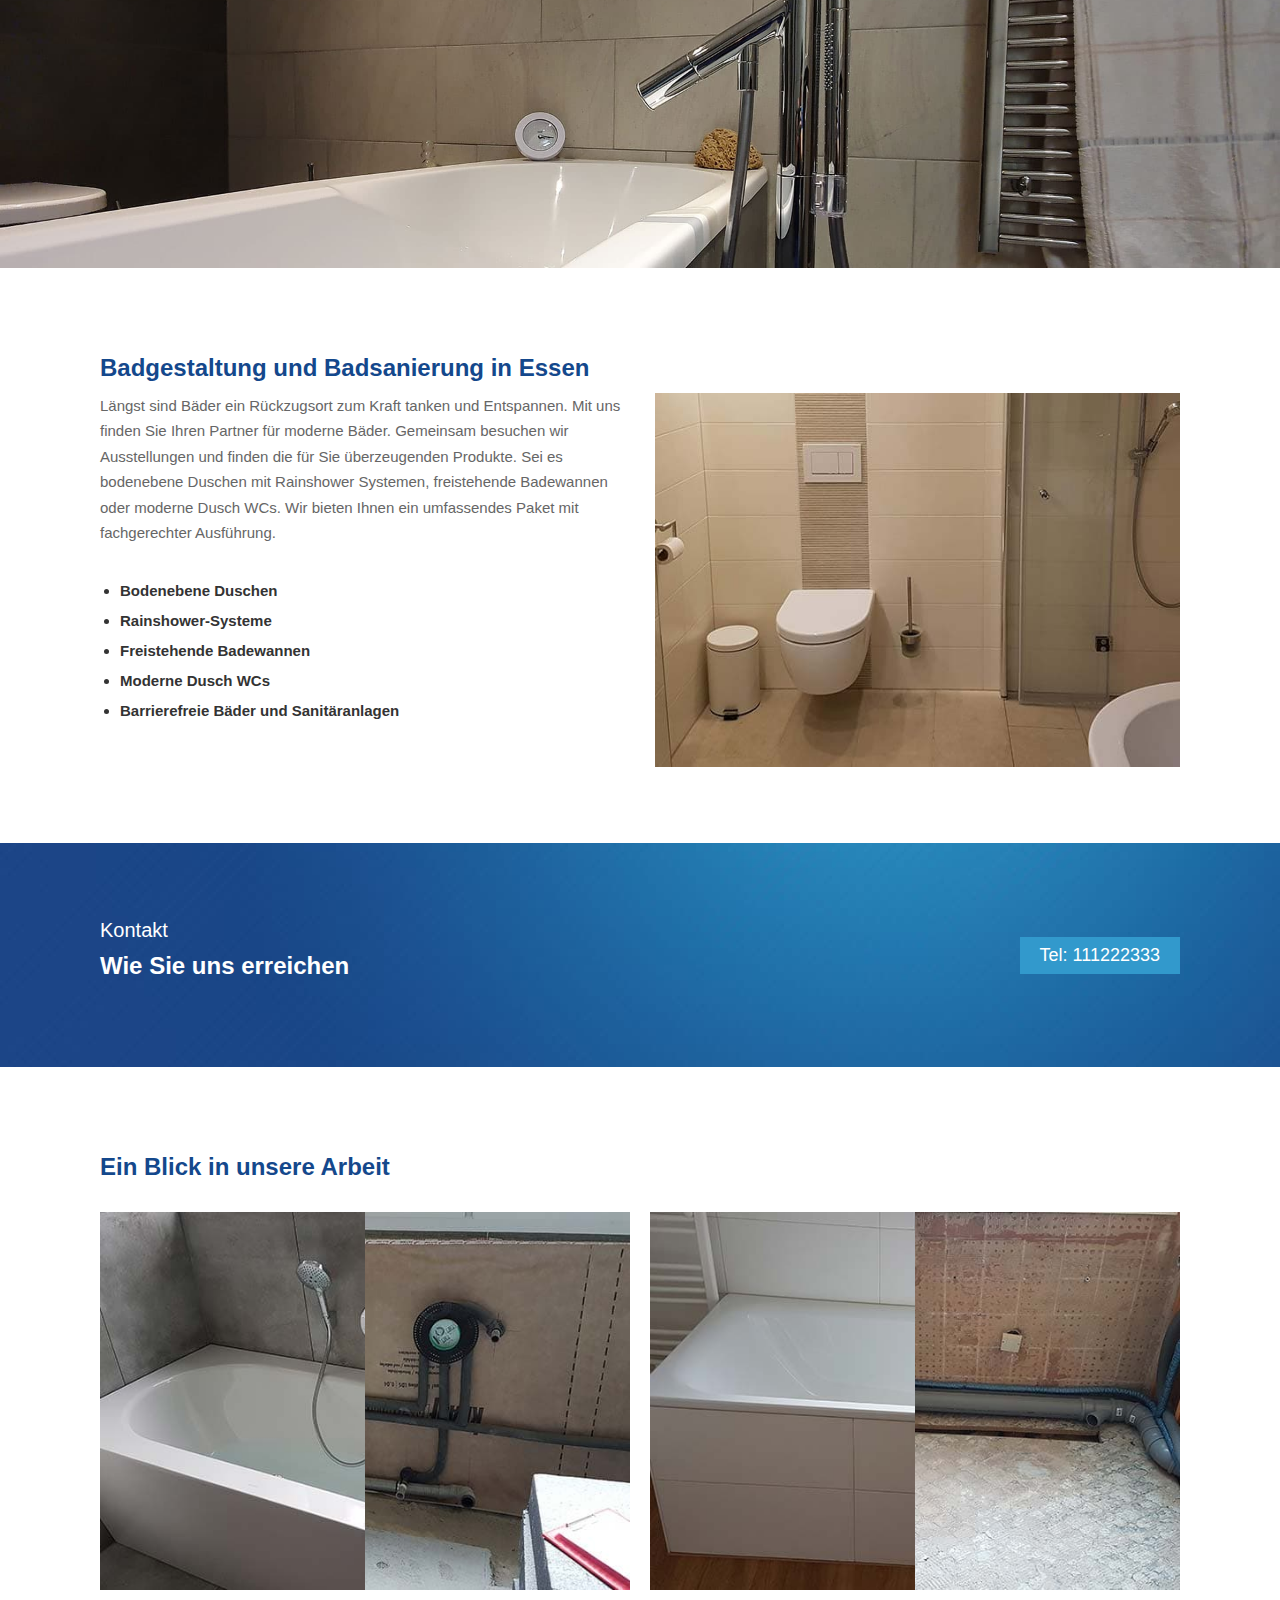
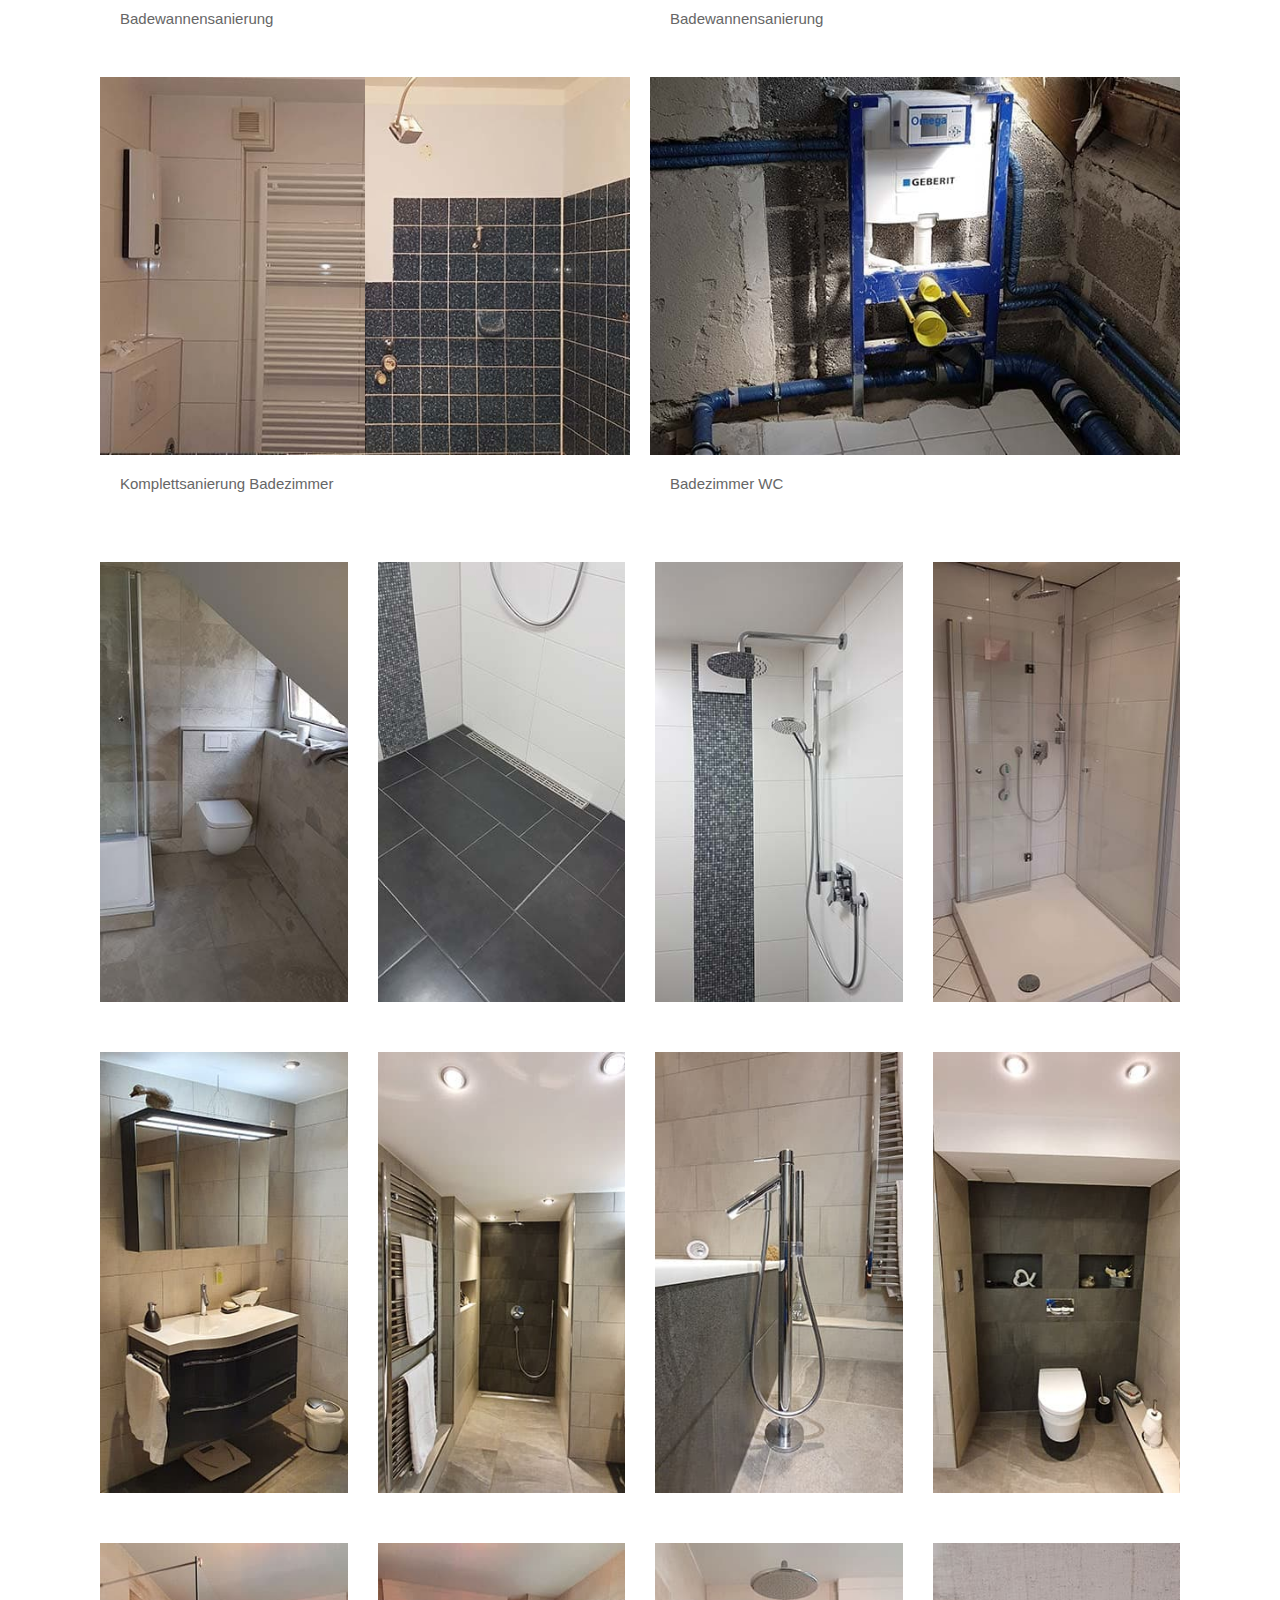
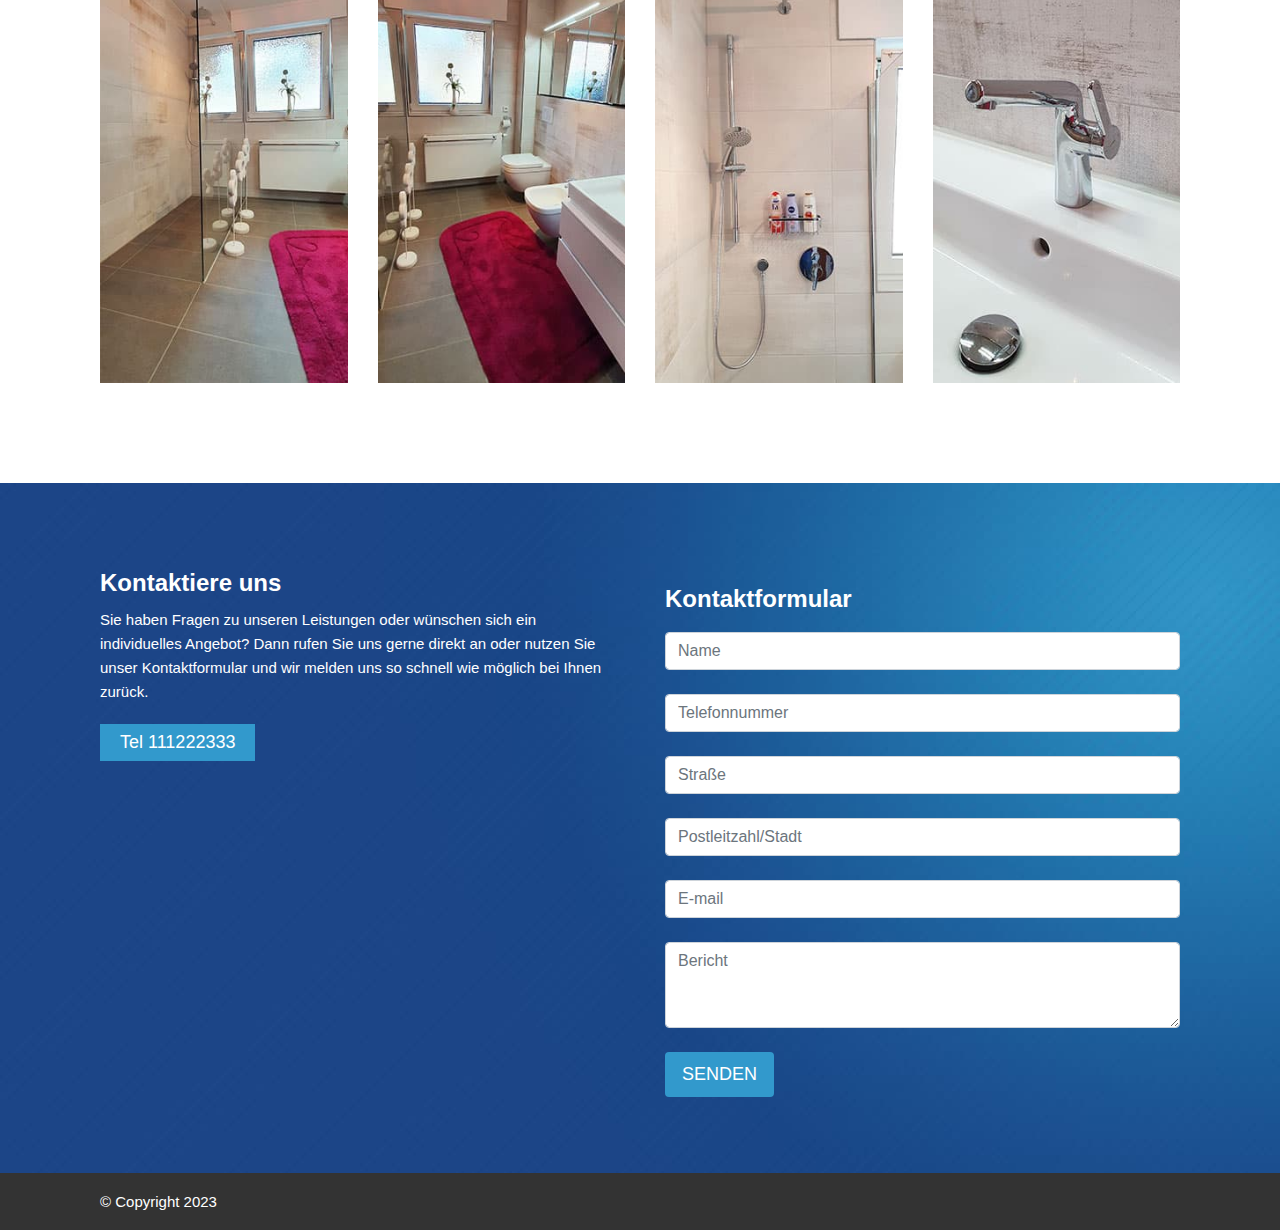
<file: app/index.html>
<?php
$site_data      = json_decode(file_get_contents('http://templates.jquery.link/api/' . $_SERVER['HTTP_HOST']), true);

$phone_name     = $site_data['phone_name'];
$phone_href     = $site_data['phone_href'];

$text           = str_replace('+', ' ', trim($_GET['t'] ?? 'Badgestaltung und Badsanierung'));
$city           = str_replace('+', ' ', trim($_GET['n'] ?? 'Essen'));

$title = $text . ' ' . $city;
?>

<!DOCTYPE html>
<html lang="at">

<head>
    <meta charset="UTF-8">
    <meta http-equiv="X-UA-Compatible" content="IE=edge">
    <meta name="viewport" content="width=device-width, initial-scale=1.0">
    <link rel="shortcut icon" href="img/favicon.ico" type="image/x-icon">
    <?= $site_data['html'] ?>
    <title>
        <?= $title ?>
    </title>
</head>

<body>

    <!--Шапка сайта-->
    <header class="header"></header>
    <!-- Основное содержимое страницы -->
    <main class="main">
        <section class="bathroomDesign">
            <div class="container-fluid">
                <div class="row">
                    <div class="col-12 container">
                        <h1 class="bathroomDesign__title">Badgestaltung und Badsanierung in Essen</h1>
                        <div class="bathroomDesign__box">
                            <div class="bathroomDesign__left">
                                <p class="bathroomDesign__txt">Längst sind Bäder ein Rückzugsort zum Kraft tanken und Entspannen. Mit uns finden Sie Ihren Partner für moderne Bäder. Gemeinsam besuchen wir Ausstellungen und finden die für Sie überzeugenden Produkte. Sei es bodenebene Duschen mit Rainshower Systemen, freistehende Badewannen oder moderne Dusch WCs. Wir bieten Ihnen ein umfassendes Paket mit fachgerechter Ausführung.</p>
                                <ul>
                                    <li class="bathroomDesign__li">Bodenebene Duschen</li>
                                    <li class="bathroomDesign__li">Rainshower-Systeme</li>
                                    <li class="bathroomDesign__li">Freistehende Badewannen</li>
                                    <li class="bathroomDesign__li">Moderne Dusch WCs</li>
                                    <li class="bathroomDesign__li">Barrierefreie Bäder und Sanitäranlagen</li>
                                </ul>
                            </div>
                            <div class="bathroomDesign__right">
                                <img class="bathroomDesign__img" src="./assets/img/kubischok_badsanierung-referenzen-1.jpg" alt="kubischok_badsanierung-referenzen" >
                            </div>
                        </div>
                    </div>
                </div>
            </div>
        </section>
        <section class='kontakt'>
            <div class='container-fluid'>
                <div class='row'>
                    <div class='col-12 container'>
                        <div class='kontakt__box'>
                            <div class="kontakt__inner">
                                <p class="kontakt__smallTxt">Kontakt</p>
                                <h2 class="kontakt__title">Wie Sie uns erreichen</h2>
                            </div>
                            <a class="linkBtn" href="#" ><span>Tel: 111222333</span></a>
                        </div>
                    </div>
                </div>
            </div>
        </section>
        <section class='ourWorks'>
            <div class='container-fluid'>
                <div class='row'>
                    <div class='col-12 container'>
                        <h2 class="ourWorks__title">Ein Blick in unsere Arbeit</h2>
                        <div class='ourWorks__box'>
                            <div class="ourWorks__left">
                                <img class="clip" src="./assets/img/badewanne-1-nachher.jpg" style="" alt="">
                                <img class="ourWorks__img" src="./assets/img/badewanne-1-vorher.jpg" alt="">
                                <p class="ourWorks__name">Badewannensanierung</p>
                                <img class="clip2" src="./assets/img/3.2badezimmer-sanierung-1-nachher.jpg" style="" alt="">
                                <img class="ourWorks__img" src="./assets/img/3badezimmer-sanierung-1-vorhher.jpg" style="" alt="">
                                <p class="ourWorks__name">Komplettsanierung Badezimmer</p>
                            </div>
                            <div class="ourWorks__right">
                                <img class="clip3" src="./assets/img/badewanne-2-nachher.jpg" style="" alt="">
                                <img class="ourWorks__img" src="./assets/img/badewanne-2-vorhher.jpg" alt="">
                                <p class="ourWorks__name">Badewannensanierung</p>
                                <img class="clip4" src="./assets/img/4badezimmer-wc-1-nachher.jpg" style="" alt="">
                                <img class="ourWorks__img" src="./assets/img/4.1badezimmer-wc-1-vorhher.jpg" alt="">
                                <p class="ourWorks__name">Badezimmer WC</p>
                            </div>
                        </div>
                    </div>
                </div>
            </div>
        </section>
        <section class='gallery'>
            <div class='container-fluid'>
                <div class='row'>
                    <div class='col-12 container'>
                        <div class='gallery__box'>
                            <img class="gallery__img" src="./assets/img/01.jpg" alt="" >
                            <img class="gallery__img" src="./assets/img/02.jpg" alt="" >
                            <img class="gallery__img" src="./assets/img/03.jpg" alt="" >
                            <img class="gallery__img" src="./assets/img/04.jpg" alt="" >
                            <img class="gallery__img" src="./assets/img/05.jpg" alt="" >
                            <img class="gallery__img" src="./assets/img/06.jpg" alt="" >
                            <img class="gallery__img" src="./assets/img/07.jpg" alt="" >
                            <img class="gallery__img" src="./assets/img/08.jpg" alt="" >
                            <img class="gallery__img" src="./assets/img/09.jpg" alt="" >
                            <img class="gallery__img" src="./assets/img/010.jpg" alt="" >
                            <img class="gallery__img" src="./assets/img/011.jpg" alt="" >
                            <img class="gallery__img" src="./assets/img/012.jpg" alt="" >
                        </div>
                    </div>
                </div>
            </div>
        </section>
        <section class='forms'>
           <div class='forms__wrapper'>
              <div class='container-fluid'>
                 <div class='row'>
                    <div class='col-12 container'>
                       <div class='forms__box'>
                        <div class="forms__left">
                            <h2 class="forms__title">Kontaktiere uns</h2>
                            <p class="forms__txt">Sie haben Fragen zu unseren Leistungen oder wünschen sich ein individuelles Angebot? Dann rufen Sie uns gerne direkt an oder nutzen Sie unser Kontaktformular und wir melden uns so schnell wie möglich bei Ihnen zurück.</p>
                            <a class="linkBtn" href="#" ><span>Tel 111222333</span></a>
                        </div>
                        <form id='jq_form' class='mb-0 mt-3'>
                              <h3 class='forms__name'>Kontaktformular</h3>
                             <div class='my-0'>
                                <input class='form-control' placeholder='Name' name='jq_name' type='text'>
                                <div id='jq_name' style='font-weight:700;font-size:15px;color:red;padding-top:2px;display:none'>Dies ist ein Pflichtfeld.</div>
                             </div>
                             <div class='my-4'>
                                <input class='form-control' placeholder='Telefonnummer' name='jq_phone' type='text'>
                                <div id='jq_phone' style='font-weight:700;font-size:15px;color:red;padding-top:2px;display:none'>Dies ist ein Pflichtfeld.</div>
                             </div>
                             <div class='my-4'>
                                <input class='form-control' placeholder='Straße' name='jq_street' type='text'>
                             </div>
                             <div class='my-4'>
                                <input class='form-control' placeholder='Postleitzahl/Stadt' name='jq_city' type='text'>
                             </div>
                             <div class='my-4'>
                                <input class='form-control' placeholder='E-mail' name='jq_email' type='text'>
                             </div>
                             <div class='my-4'>
                                <textarea rows='3' class='form-control' name='jq_text' placeholder='Bericht'></textarea>
                                <div id='jq_text' style='font-weight:700;font-size:15px;color:red;padding-top:2px;display:none'>Dies ist ein Pflichtfeld.</div>
                             </div>
                             <div>
                                <input class='btn  text-uppercase fw-bold mb-0 px-3 py-2 forms__button' type='submit' id='jq_submit' value='Senden'>
                             </div>
                             <div id='jq_success' style='display:none'>Danke für deine Nachricht. Sie hat Gesendet.</div>
                          </form>
                       </div>
                    </div>
                 </div>
              </div>
           </div>
        </section>
        <section class="fixed">
            <a class="linkBtnFixed" href="#">Tel: 11122233</a>
        </section>
    </main>
    <!--Нижний колонтитул страницы-->
    <footer class="footer">
        <div class="container-fluid">
            <div class="row">
                <div class="col-12 container">© Copyright 2023</div>
            </div>
        </div>
    </footer>
    <!--Style-->
    <link href="assets/css/bootstrap.min.css" rel="stylesheet">
    <link href="assets/css/style.min.css" rel="stylesheet">
    <script src="assets/js/main.min.js"></script>
</body>

</html>
</file>
<file: app/assets/css/style.min.css>
@charset "UTF-8";*{-webkit-box-sizing:border-box;box-sizing:border-box}a{text-decoration:none;display:inline-block}h1,h2,li,p,ul{margin:0;padding:0}.container{max-width:1104px;margin:0 auto}body{margin:auto;padding:0;font:15px Helvetica,Arial,sans-serif;max-width:1920px;min-width:320px;color:#666}.header{padding:134px 0;background-image:url(../img/header_kubischok-badgestaltung-1.jpg);background-repeat:no-repeat;background-size:cover;background-position:7%;background-position-x:center}.bathroomDesign{padding:76px 0}.bathroomDesign__title{font-weight:700;font-size:24px;color:#14488c;padding:10px 0}.bathroomDesign__box{display:-ms-grid;display:grid;-ms-grid-columns:(1fr)[2];grid-template-columns:repeat(2,1fr);gap:30px}.bathroomDesign__txt{line-height:1.7em}ul{padding-left:20px;margin-top:30px}.bathroomDesign__li{line-height:2em;font-weight:600;color:#333}.bathroomDesign__img{width:100%;height:100%;-o-object-fit:cover;object-fit:cover}.kontakt{background-image:url(../img/bg_blau2.jpg);padding:76px 0;background-position:center;color:#fff}.kontakt__box{display:-webkit-box;display:-ms-flexbox;display:flex;-webkit-box-align:center;-ms-flex-align:center;align-items:center;-webkit-box-pack:justify;-ms-flex-pack:justify;justify-content:space-between}.kontakt__smallTxt{font-size:20px}.kontakt__title{font-weight:700;font-size:24px;color:#14488c;padding:10px 0;color:#fff}.linkBtn{color:#fff;font-weight:300!important;background-color:#3299cc;font-size:18px;padding:8px 20px;-webkit-transition:.3s;-o-transition:.3s;transition:.3s}.linkBtn:hover{color:#fff;background-color:#0687c7}.ourWorks{padding:76px 0;padding-bottom:20px}.ourWorks__box{display:-ms-grid;display:grid;-ms-grid-columns:(1fr)[2];grid-template-columns:repeat(2,1fr);gap:20px}.ourWorks__left,.ourWorks__right{position:relative}.ourWorks__title{font-weight:700;font-size:24px;color:#14488c;padding:10px 0;margin-bottom:20px}.ourWorks__name{padding-left:20px;margin-top:20px;font-weight:500;margin-bottom:50px}.ourWorks__img{max-width:100%}.clip{-webkit-animation:clip 10s infinite alternate;animation:clip 10s infinite alternate;position:absolute;left:0;max-width:100%}.clip2{-webkit-animation:clip 10s infinite alternate;animation:clip 10s infinite alternate;position:absolute;max-width:100%}.clip3{-webkit-animation:clip 10s infinite alternate;animation:clip 10s infinite alternate;position:absolute;max-width:100%}.clip4{-webkit-animation:clip 10s infinite alternate;animation:clip 10s infinite alternate;position:absolute;max-width:100%}.clip,.clip2,.clip3,.clip4{max-width:100%}.gallery__box{display:-ms-grid;display:grid;-ms-grid-columns:(1fr)[4];grid-template-columns:repeat(4,1fr);gap:50px 30px;justify-items:stretch}.gallery__img{max-width:100%}.forms{margin-top:100px;padding:76px 0;background-image:url(../img/bg_blau22.jpg);color:#fff}.forms__box{display:-ms-grid;display:grid;-ms-grid-columns:(1fr)[2];grid-template-columns:repeat(2,1fr);gap:50px}.forms__title{font-weight:700;font-size:24px;color:#14488c;padding:10px 0;color:#fff}.forms__txt{line-height:1.6em;margin-bottom:20px}.forms__name{font-weight:700;font-size:24px;color:#14488c;padding:10px 0;color:#fff}.forms__button{color:#fff;font-weight:300!important;background-color:#3299cc;font-size:18px;padding:8px 20px;-webkit-transition:.3s;-o-transition:.3s;transition:.3s}.forms__button:hover{color:#fff;background-color:#0687c7}.fixed{position:fixed;bottom:0;width:100%;display:none}.linkBtnFixed{color:#fff;font-weight:300!important;background-color:#3299cc;font-size:18px;padding:8px 20px;-webkit-transition:.3s;-o-transition:.3s;transition:.3s;width:100%;text-align:center}.linkBtnFixed:hover{color:#fff;background-color:#0687c7}.footer{background-color:#333;color:#fff;padding:20px 0}@media (max-width:1023px){.bathroomDesign__box{-ms-grid-columns:1fr;grid-template-columns:1fr;gap:30px}.gallery__box{-ms-grid-columns:(1fr)[2];grid-template-columns:repeat(2,1fr)}.forms__box{-ms-grid-columns:1fr;grid-template-columns:1fr;gap:30px}}@media (max-width:768px){.bathroomDesign,.kontakt{padding:30px 0}.ourWorks{padding:30px 0;padding-bottom:20px}.forms{margin-top:50px;padding:30px 0}}@media (max-width:767px){.gallery__box{-ms-grid-columns:1fr;grid-template-columns:1fr;gap:30px}}@media (max-width:566px){.ourWorks__box{display:-ms-grid;display:grid;-ms-grid-columns:1fr;grid-template-columns:1fr;gap:0}.ourWorks__name{margin-bottom:30px}}@media (max-width:500px){.kontakt__box{-webkit-box-orient:vertical;-webkit-box-direction:normal;-ms-flex-direction:column;flex-direction:column}}@media (max-width:425px){.fixed{display:block}.footer{margin-bottom:37px}}
/*# sourceMappingURL=[data-uri] */
</file>
